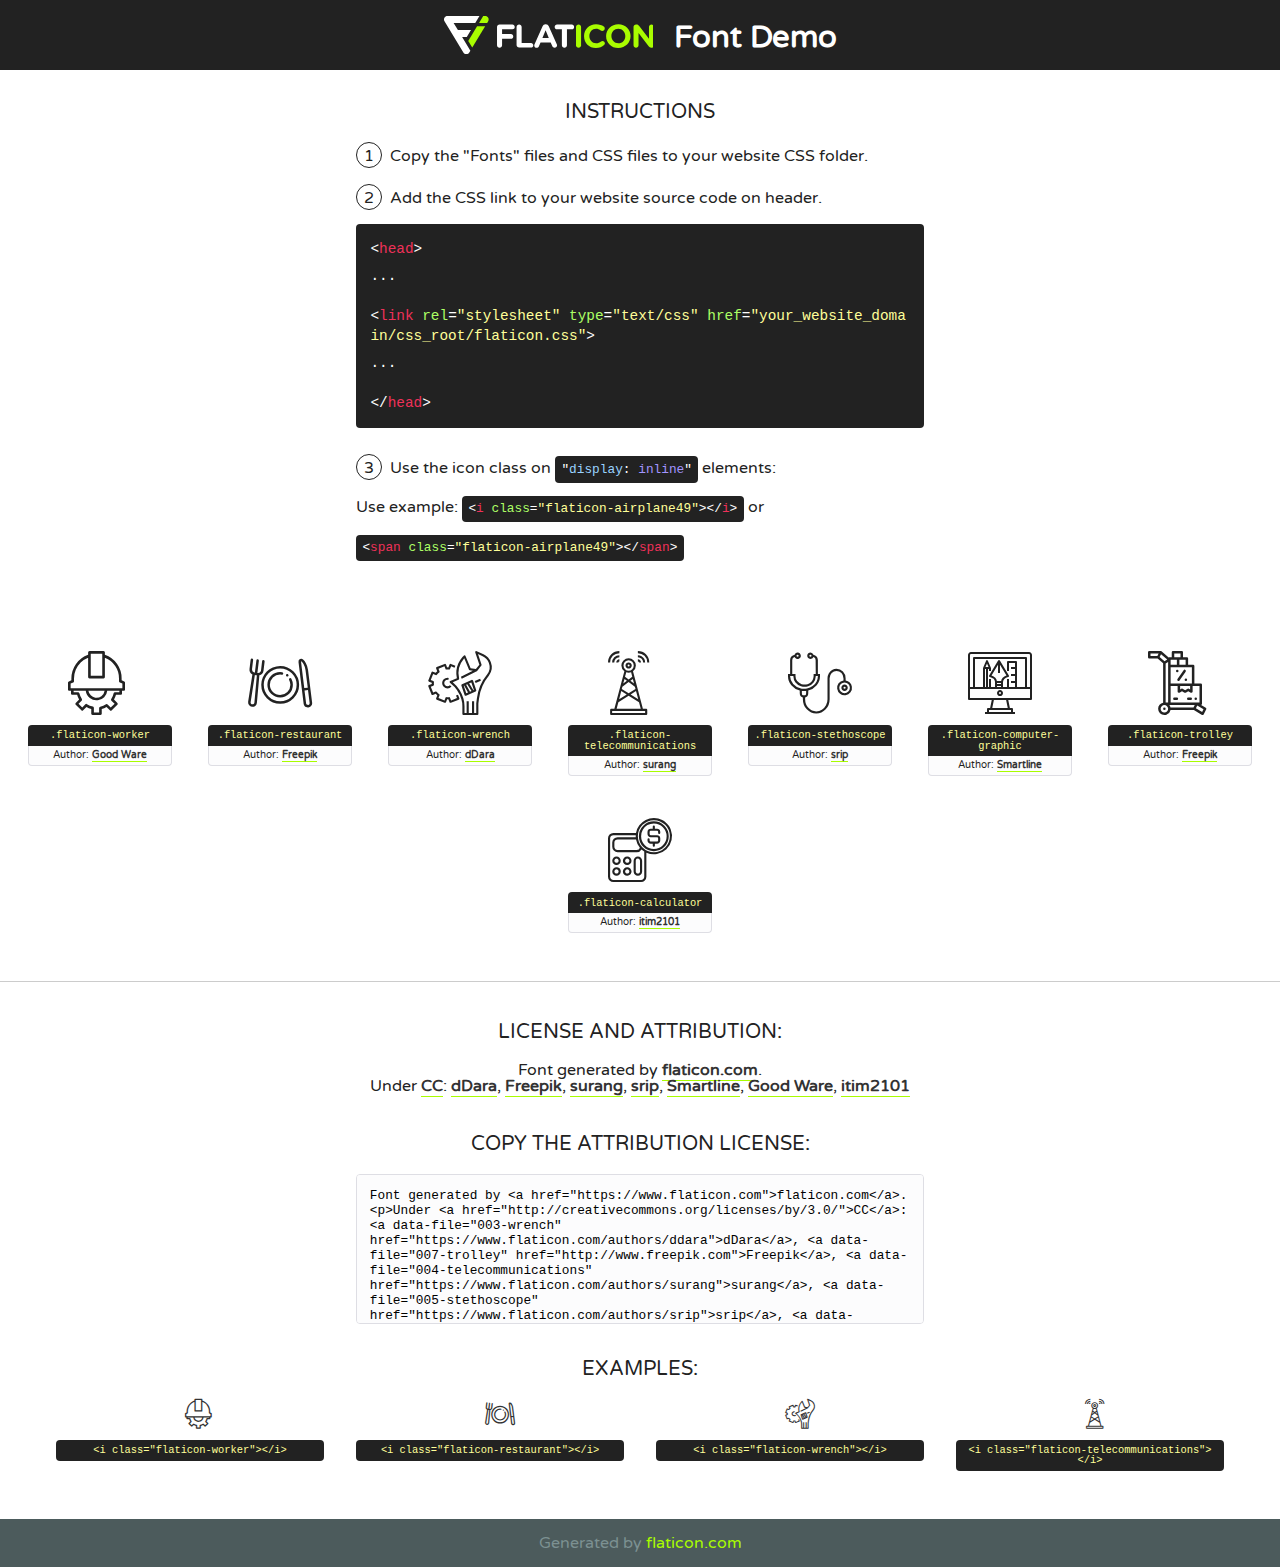
<file: fonts/flaticon/font/flaticon.html>
<!DOCTYPE html>
<!--
  Flaticon icon font: Flaticon
  Creation date: 16/11/2018 06:22
-->
<html>
<!DOCTYPE html>
<html>

<head>
    <title>Flaticon WebFont</title>
    <link href="http://fonts.googleapis.com/css?family=Varela+Round" rel="stylesheet" type="text/css" />
    <link rel="stylesheet" type="text/css" href="flaticon.css">
    <meta charset="UTF-8">
    <style>
    html, body, div, span, applet, object, iframe,
    h1, h2, h3, h4, h5, h6, p, blockquote, pre,
    a, abbr, acronym, address, big, cite, code,
    del, dfn, em, img, ins, kbd, q, s, samp,
    small, strike, strong, sub, sup, tt, var,
    b, u, i, center,
    dl, dt, dd, ol, ul, li,
    fieldset, form, label, legend,
    table, caption, tbody, tfoot, thead, tr, th, td,
    article, aside, canvas, details, embed, 
    figure, figcaption, footer, header, hgroup, 
    menu, nav, output, ruby, section, summary,
    time, mark, audio, video {
        margin: 0;
        padding: 0;
        border: 0;
        font-size: 100%;
        font: inherit;
        vertical-align: baseline;
    }
    /* HTML5 display-role reset for older browsers */
    article, aside, details, figcaption, figure, 
    footer, header, hgroup, menu, nav, section {
        display: block;
    }
    body {
        line-height: 1;
    }
    ol, ul {
        list-style: none;
    }
    blockquote, q {
        quotes: none;
    }
    blockquote:before, blockquote:after,
    q:before, q:after {
        content: '';
        content: none;
    }
    table {
        border-collapse: collapse;
        border-spacing: 0;
    }
    body {
        font-family: 'Varela Round', Helvetica, Arial, sans-serif;
        font-size: 16px;
        color: #222;
    }
    a {
        color: #333;
        border-bottom: 1px solid #a9fd00;
        font-weight: bold;
        text-decoration: none;
    }
    * {
        -moz-box-sizing: border-box;
        -webkit-box-sizing: border-box;
        box-sizing: border-box;
        margin: 0;
        padding: 0;
    }
    [class^="flaticon-"]:before, [class*=" flaticon-"]:before, [class^="flaticon-"]:after, [class*=" flaticon-"]:after {
        font-family: Flaticon;
        font-size: 30px;
        font-style: normal;
        margin-left: 20px;
        color: #333;
    }
    .wrapper {
        max-width: 600px;
        margin: auto;
        padding: 0 1em;
    }
    .title {
        font-size: 1.25em;
        text-align: center;
        margin-bottom: 1em;
        text-transform: uppercase;
    }
    header {
        text-align: center;
        background-color: #222;
        color: #fff;
        padding: 1em;
    }
    header .logo {
        width: 210px;
        height: 38px;
        display: inline-block;
        vertical-align: middle;
        margin-right: 1em;
        border: none;
    }
    header strong {
        font-size: 1.95em;
        font-weight: bold;
        vertical-align: middle;
        margin-top: 5px;
        display: inline-block;
    }
    .demo {
        margin: 2em auto;
        line-height: 1.25em;
    }
    .demo ul li {
        margin-bottom: 1em;
    }
    .demo ul li .num {
        color: #222;
        border-radius: 20px;
        display: inline-block;
        width: 26px;
        padding: 3px;
        height: 26px;
        text-align: center;
        margin-right: 0.5em;
        border: 1px solid #222;
    }
    .demo ul li code {
        background-color: #222;
        border-radius: 4px;
        padding: 0.25em 0.5em;
        display: inline-block;
        color: #fff;
        font-family: Consolas,Monaco,Lucida Console,Liberation Mono,DejaVu Sans Mono,Bitstream Vera Sans Mono,Courier New, monospace;
        font-weight: lighter;
        margin-top: 1em;
        font-size: 0.8em;
        word-break: break-all;
    }
    .demo ul li code.big {
        padding: 1em;
        font-size: 0.9em;
    }
    .demo ul li code .red {
        color: #EF3159;
    }
    .demo ul li code .green {
        color: #ACFF65;
    }
    .demo ul li code .yellow {
        color: #FFFF99;
    }
    .demo ul li code .blue {
        color: #99D3FF;
    }
    .demo ul li code .purple {
        color: #A295FF;
    }
    .demo ul li code .dots {
        margin-top: 0.5em;
        display: block;
    }
    #glyphs {
        border-bottom: 1px solid #ccc;
        padding: 2em 0;
        text-align: center;
    }
    .glyph {
        display: inline-block;
        width: 9em;
        margin: 1em;
        text-align: center;
        vertical-align: top;
        background: #FFF;
    }
    .glyph .glyph-icon {
        padding: 10px;
        display: block;
        font-family:"Flaticon";
        font-size: 64px;
        line-height: 1;
    }
    .glyph .glyph-icon:before {
        font-size: 64px;
        color: #222;
        margin-left: 0;
    }
    .class-name {
        font-size: 0.65em;
        background-color: #222;
        color: #fff;
        border-radius: 4px 4px 0 0;
        padding: 0.5em;
        color: #FFFF99;
        font-family: Consolas,Monaco,Lucida Console,Liberation Mono,DejaVu Sans Mono,Bitstream Vera Sans Mono,Courier New, monospace;
    }
    .author-name {
        font-size: 0.6em;
        background-color: #fcfcfd;
        border: 1px solid #DEDEE4;
        border-top: 0;
        border-radius: 0 0 4px 4px;
        padding: 0.5em;
    }
    .class-name:last-child {
        font-size: 10px;
        color:#888;
    }
    .class-name:last-child a {
        font-size: 10px;
        color:#555;
    }
    .class-name:last-child a:hover {
        color:#a9fd00;
    }
    .glyph > input {
        display: block;
        width: 100px;
        margin: 5px auto;
        text-align: center;
        font-size: 12px;
        cursor: text;
    }
    .glyph > input.icon-input {
        font-family:"Flaticon";
        font-size: 16px;
        margin-bottom: 10px;
    }
    .attribution .title {
        margin-top: 2em;
    }
    .attribution textarea {
        background-color: #fcfcfd;
        padding: 1em;
        border: none;
        box-shadow: none;
        border: 1px solid #DEDEE4;
        border-radius: 4px;
        resize: none;
        width: 100%;
        height: 150px;
        font-size: 0.8em;
        font-family: Consolas,Monaco,Lucida Console,Liberation Mono,DejaVu Sans Mono,Bitstream Vera Sans Mono,Courier New, monospace;
        -webkit-appearance: none;
    }
    .iconsuse {
        margin: 2em auto;
        text-align: center;
        max-width: 1200px;
    }
    .iconsuse:after {
        content: '';
        display: table;
        clear: both;
    }
    .iconsuse .image {
        float: left;
        width: 25%;
        padding: 0 1em;
    }
    .iconsuse .image p {
        margin-bottom: 1em;
    }
    .iconsuse .image span {
        display: block;
        font-size: 0.65em;
        background-color: #222;
        color: #fff;
        border-radius: 4px;
        padding: 0.5em;
        color: #FFFF99;
        margin-top: 1em;
        font-family: Consolas,Monaco,Lucida Console,Liberation Mono,DejaVu Sans Mono,Bitstream Vera Sans Mono,Courier New, monospace;
    }
    #footer {
        text-align: center;
        background-color: #4C5B5C;
        color: #7c9192;
        padding: 1em;
    }
    #footer a {
        border: none;
        color: #a9fd00;
        font-weight: normal;
    }
    @media (max-width: 960px) {
        .iconsuse .image {
            width: 50%;
        }
    }
    @media (max-width: 560px) {
        .iconsuse .image {
            width: 100%;
        }
    }
    </style>
</head>

<body class="characters-off">

    <header>
        <a href="https://www.flaticon.com" target="_blank" class="logo">
            <svg version="1.1" xmlns="http://www.w3.org/2000/svg" xmlns:xlink="http://www.w3.org/1999/xlink" xmlns:a="http://ns.adobe.com/AdobeSVGViewerExtensions/3.0/" viewBox="0 0 560.875 102.036" enable-background="new 0 0 560.875 102.036" xml:space="preserve">
                <defs>
                </defs>
                <g>
                    <g class="letters">
                        <path fill="#ffffff" d="M141.596,29.675c0-3.777,2.985-6.767,6.764-6.767h34.438c3.426,0,6.15,2.728,6.15,6.15
                        c0,3.43-2.724,6.149-6.15,6.149h-27.674v13.091h23.719c3.429,0,6.151,2.724,6.151,6.15c0,3.43-2.723,6.149-6.151,6.149h-23.719
                        v17.574c0,3.773-2.986,6.761-6.764,6.761c-3.779,0-6.764-2.989-6.764-6.761V29.675z"></path>
                        <path fill="#ffffff" d="M193.844,29.149c0-3.781,2.985-6.767,6.764-6.767c3.776,0,6.763,2.985,6.763,6.767v42.957h25.039
                        c3.426,0,6.149,2.726,6.149,6.153c0,3.425-2.723,6.15-6.149,6.15h-31.802c-3.779,0-6.764-2.986-6.764-6.768V29.149z"></path>
                        <path fill="#ffffff" d="M241.891,75.71l21.438-48.407c1.492-3.341,4.215-5.357,7.906-5.357h0.792
                        c3.686,0,6.323,2.017,7.815,5.357l21.439,48.407c0.436,0.967,0.701,1.845,0.701,2.723c0,3.602-2.809,6.501-6.414,6.501
                        c-3.161,0-5.269-1.845-6.499-4.655l-4.132-9.661h-27.059l-4.301,10.102c-1.144,2.631-3.426,4.214-6.237,4.214
                        c-3.517,0-6.24-2.81-6.24-6.325C241.1,77.64,241.451,76.677,241.891,75.71z M279.932,58.666l-8.521-20.297l-8.526,20.297H279.932
                        z"></path>
                        <path fill="#ffffff" d="M314.864,35.387H301.86c-3.429,0-6.239-2.813-6.239-6.238c0-3.429,2.811-6.24,6.239-6.24h39.533
                        c3.426,0,6.237,2.811,6.237,6.24c0,3.425-2.811,6.238-6.237,6.238h-13.001v42.785c0,3.773-2.99,6.761-6.764,6.761
                        c-3.779,0-6.764-2.989-6.764-6.761V35.387z"></path>
                        <path fill="#A9FD00" d="M352.615,29.149c0-3.781,2.985-6.767,6.767-6.767c3.774,0,6.761,2.985,6.761,6.767v49.024
                        c0,3.773-2.987,6.761-6.761,6.761c-3.781,0-6.767-2.989-6.767-6.761V29.149z"></path>
                        <path fill="#A9FD00" d="M374.132,53.836v-0.179c0-17.481,13.178-31.801,32.065-31.801c9.22,0,15.459,2.458,20.557,6.238
                        c1.402,1.054,2.637,2.985,2.637,5.357c0,3.692-2.985,6.59-6.681,6.59c-1.845,0-3.071-0.702-4.044-1.319
                        c-3.776-2.813-7.729-4.393-12.562-4.393c-10.364,0-17.831,8.611-17.831,19.154v0.173c0,10.542,7.291,19.329,17.831,19.329
                        c5.715,0,9.492-1.756,13.359-4.834c1.049-0.874,2.458-1.491,4.039-1.491c3.429,0,6.325,2.813,6.325,6.236
                        c0,2.106-1.056,3.78-2.282,4.834c-5.539,4.834-12.036,7.733-21.878,7.733C387.572,85.464,374.132,71.493,374.132,53.836z"></path>
                        <path fill="#A9FD00" d="M433.009,53.836v-0.179c0-17.481,13.79-31.801,32.766-31.801c18.981,0,32.592,14.143,32.592,31.628v0.173
                        c0,17.483-13.785,31.807-32.769,31.807C446.625,85.464,433.009,71.32,433.009,53.836z M484.224,53.836v-0.179
                        c0-10.539-7.725-19.326-18.626-19.326c-10.893,0-18.449,8.611-18.449,19.154v0.173c0,10.542,7.73,19.329,18.626,19.329
                        C476.676,72.986,484.224,64.378,484.224,53.836z"></path>
                        <path fill="#A9FD00" d="M506.233,29.321c0-3.774,2.99-6.763,6.767-6.763h1.401c3.252,0,5.183,1.583,7.029,3.953l26.093,34.265
                        V29.059c0-3.692,2.99-6.677,6.681-6.677c3.683,0,6.671,2.985,6.671,6.677v48.934c0,3.78-2.987,6.765-6.764,6.765h-0.436
                        c-3.257,0-5.188-1.581-7.034-3.953l-27.056-35.492v32.944c0,3.687-2.985,6.676-6.678,6.676c-3.683,0-6.673-2.989-6.673-6.676
                        V29.321z"></path>
                    </g>
                    <g class="insignia">
                        <path fill="#ffffff" d="M48.372,56.137h12.517l11.156-18.537H37.186L25.688,18.539h57.825L94.668,0H9.271
                        C5.925,0,2.842,1.801,1.198,4.716c-1.644,2.907-1.593,6.482,0.134,9.343l50.38,83.501c1.678,2.781,4.689,4.476,7.938,4.476
                        c3.246,0,6.257-1.695,7.935-4.476l2.898-4.804L48.372,56.137z"></path>
                        <g class="i">
                            <path fill="#A9FD00" d="M93.575,18.539h0.031v0.004l21.652,0.004l2.705-4.488c1.727-2.861,1.778-6.436,0.133-9.343
                            C116.454,1.801,113.371,0,110.026,0h-5.294L93.575,18.539z"></path>
                            <polygon fill="#A9FD00" points="88.291,27.356 64.725,66.486 75.519,84.404 109.942,27.356"></polygon>
                        </g>
                    </g>
                </g>
            </svg>
        </a>
        <strong>Font Demo</strong>
    </header>


    <section class="demo wrapper">

        <p class="title">Instructions</p>

        <ul>
            <li>
                <span class="num">1</span>Copy the "Fonts" files and CSS files to your website CSS folder.
            </li>
            <li>
                <span class="num">2</span>Add the CSS link to your website source code on header.
                <code class="big">
                    &lt;<span class="red">head</span>&gt;
                    <br/><span class="dots">...</span>
                    <br/>&lt;<span class="red">link</span> <span class="green">rel</span>=<span class="yellow">"stylesheet"</span> <span class="green">type</span>=<span class="yellow">"text/css"</span> <span class="green">href</span>=<span class="yellow">"your_website_domain/css_root/flaticon.css"</span>&gt;
                    <br/><span class="dots">...</span>
                    <br/>&lt;/<span class="red">head</span>&gt;
                </code>
            </li>

            <li>
                <p>
                    <span class="num">3</span>Use the icon class on <code>"<span class="blue">display</span>:<span class="purple"> inline</span>"</code> elements:
                    <br />
                    Use example: <code>&lt;<span class="red">i</span> <span class="green">class</span>=<span class="yellow">&quot;flaticon-airplane49&quot;</span>&gt;&lt;/<span class="red">i</span>&gt;</code> or <code>&lt;<span class="red">span</span> <span class="green">class</span>=<span class="yellow">&quot;flaticon-airplane49&quot;</span>&gt;&lt;/<span class="red">span</span>&gt;</code>
            </li>
        </ul>

    </section>




   <section id="glyphs">          
    
      
        <div class="glyph"><div class="glyph-icon flaticon-worker"></div>
            <div class="class-name">.flaticon-worker</div>
            <div class="author-name">Author: <a data-file="001-worker" href="https://www.flaticon.com/authors/good-ware">Good Ware</a> </div> 
        </div>        
        
        <div class="glyph"><div class="glyph-icon flaticon-restaurant"></div>
            <div class="class-name">.flaticon-restaurant</div>
            <div class="author-name">Author: <a data-file="002-restaurant" href="http://www.freepik.com">Freepik</a> </div> 
        </div>        
        
        <div class="glyph"><div class="glyph-icon flaticon-wrench"></div>
            <div class="class-name">.flaticon-wrench</div>
            <div class="author-name">Author: <a data-file="003-wrench" href="https://www.flaticon.com/authors/ddara">dDara</a> </div> 
        </div>        
        
        <div class="glyph"><div class="glyph-icon flaticon-telecommunications"></div>
            <div class="class-name">.flaticon-telecommunications</div>
            <div class="author-name">Author: <a data-file="004-telecommunications" href="https://www.flaticon.com/authors/surang">surang</a> </div> 
        </div>        
        
        <div class="glyph"><div class="glyph-icon flaticon-stethoscope"></div>
            <div class="class-name">.flaticon-stethoscope</div>
            <div class="author-name">Author: <a data-file="005-stethoscope" href="https://www.flaticon.com/authors/srip">srip</a> </div> 
        </div>        
        
        <div class="glyph"><div class="glyph-icon flaticon-computer-graphic"></div>
            <div class="class-name">.flaticon-computer-graphic</div>
            <div class="author-name">Author: <a data-file="006-computer-graphic" href="https://www.flaticon.com/authors/smartline">Smartline</a> </div> 
        </div>        
        
        <div class="glyph"><div class="glyph-icon flaticon-trolley"></div>
            <div class="class-name">.flaticon-trolley</div>
            <div class="author-name">Author: <a data-file="007-trolley" href="http://www.freepik.com">Freepik</a> </div> 
        </div>        
        
        <div class="glyph"><div class="glyph-icon flaticon-calculator"></div>
            <div class="class-name">.flaticon-calculator</div>
            <div class="author-name">Author: <a data-file="008-calculator" href="https://www.flaticon.com/authors/itim2101">itim2101</a> </div> 
        </div>        
        

    </section>



    <section class="attribution wrapper"   style="text-align:center;">

      <div class="title">License and attribution:</div><div class="attrDiv">Font generated by <a href="https://www.flaticon.com">flaticon.com</a>. <div><p>Under <a href="http://creativecommons.org/licenses/by/3.0/">CC</a>: <a data-file="003-wrench" href="https://www.flaticon.com/authors/ddara">dDara</a>, <a data-file="007-trolley" href="http://www.freepik.com">Freepik</a>, <a data-file="004-telecommunications" href="https://www.flaticon.com/authors/surang">surang</a>, <a data-file="005-stethoscope" href="https://www.flaticon.com/authors/srip">srip</a>, <a data-file="006-computer-graphic" href="https://www.flaticon.com/authors/smartline">Smartline</a>, <a data-file="001-worker" href="https://www.flaticon.com/authors/good-ware">Good Ware</a>, <a data-file="008-calculator" href="https://www.flaticon.com/authors/itim2101">itim2101</a></p>  </div>
      </div>
      <div class="title">Copy the Attribution License:</div>

    <textarea onclick="this.focus();this.select();">Font generated by &lt;a href=&quot;https://www.flaticon.com&quot;&gt;flaticon.com&lt;/a&gt;. <p>Under <a href="http://creativecommons.org/licenses/by/3.0/">CC</a>: <a data-file="003-wrench" href="https://www.flaticon.com/authors/ddara">dDara</a>, <a data-file="007-trolley" href="http://www.freepik.com">Freepik</a>, <a data-file="004-telecommunications" href="https://www.flaticon.com/authors/surang">surang</a>, <a data-file="005-stethoscope" href="https://www.flaticon.com/authors/srip">srip</a>, <a data-file="006-computer-graphic" href="https://www.flaticon.com/authors/smartline">Smartline</a>, <a data-file="001-worker" href="https://www.flaticon.com/authors/good-ware">Good Ware</a>, <a data-file="008-calculator" href="https://www.flaticon.com/authors/itim2101">itim2101</a></p>  
     </textarea>

    </section>

    <section class="iconsuse">

          <div class="title">Examples:</div>            
             
            <div class="image">
                <p>
                    <i class="glyph-icon flaticon-worker"></i> 
                    <span>&lt;i class=&quot;flaticon-worker&quot;&gt;&lt;/i&gt;</span>
                </p>
            </div>
            
            <div class="image">
                <p>
                    <i class="glyph-icon flaticon-restaurant"></i> 
                    <span>&lt;i class=&quot;flaticon-restaurant&quot;&gt;&lt;/i&gt;</span>
                </p>
            </div>
            
            <div class="image">
                <p>
                    <i class="glyph-icon flaticon-wrench"></i> 
                    <span>&lt;i class=&quot;flaticon-wrench&quot;&gt;&lt;/i&gt;</span>
                </p>
            </div>
            
            <div class="image">
                <p>
                    <i class="glyph-icon flaticon-telecommunications"></i> 
                    <span>&lt;i class=&quot;flaticon-telecommunications&quot;&gt;&lt;/i&gt;</span>
                </p>
            </div>
                       
        </div>
                            
    </section>

<div id="footer">
    <div>Generated by <a href="https://www.flaticon.com">flaticon.com</a>
    </div>
</div>



</body>
</html>
</file>
<file: fonts/flaticon/font/flaticon.css>
/*
  	Flaticon icon font: Flaticon
  	Creation date: 16/11/2018 06:22
  	*/

@font-face {
  font-family: "Flaticon";
  src: url("./Flaticon.eot");
  src: url("./Flaticon.eot?#iefix") format("embedded-opentype"),
       url("./Flaticon.woff") format("woff"),
       url("./Flaticon.ttf") format("truetype"),
       url("./Flaticon.svg#Flaticon") format("svg");
  font-weight: normal;
  font-style: normal;
}

@media screen and (-webkit-min-device-pixel-ratio:0) {
  @font-face {
    font-family: "Flaticon";
    src: url("./Flaticon.svg#Flaticon") format("svg");
  }
}

[class^="flaticon-"]:before, [class*=" flaticon-"]:before,
[class^="flaticon-"]:after, [class*=" flaticon-"]:after {   
  font-family: Flaticon;
  speak: none;
  font-style: normal;
  font-weight: normal;
  font-variant: normal;
  text-transform: none;
  line-height: 1;

  /* Better Font Rendering =========== */
  -webkit-font-smoothing: antialiased;
  -moz-osx-font-smoothing: grayscale;
}


.flaticon-worker:before { content: "\f100"; }
.flaticon-restaurant:before { content: "\f101"; }
.flaticon-wrench:before { content: "\f102"; }
.flaticon-telecommunications:before { content: "\f103"; }
.flaticon-stethoscope:before { content: "\f104"; }
.flaticon-computer-graphic:before { content: "\f105"; }
.flaticon-trolley:before { content: "\f106"; }
.flaticon-calculator:before { content: "\f107"; }
</file>
